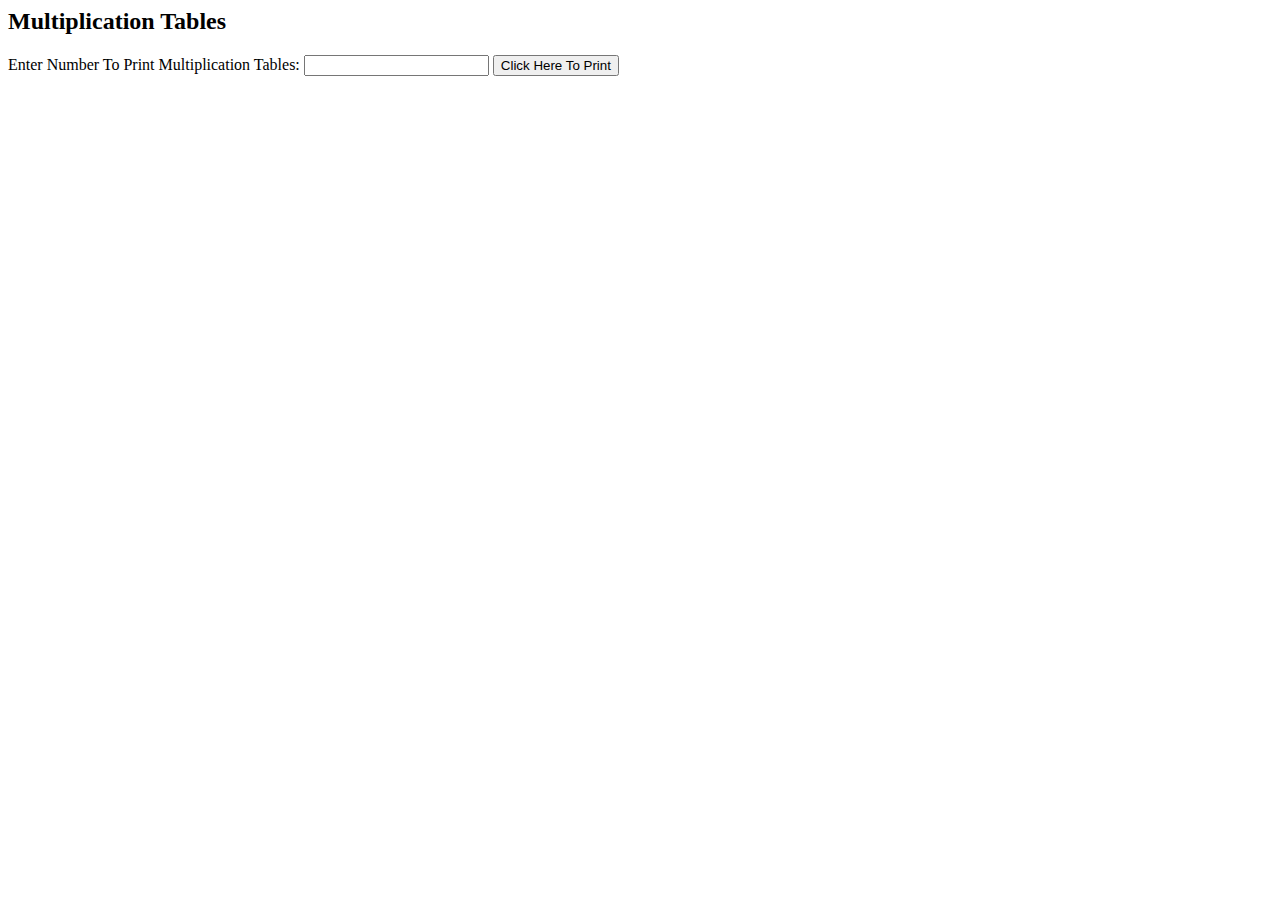
<file: Print_Tables/Index.html>
<html>
<body>
<h2>Multiplication Tables </h2>
<script src="index.js">
</script>
 Enter Number To Print Multiplication Tables: 
 <input type="text" id="myText">
 <button onclick="demo()">Click Here To Print</button>
</body>
</html>
</file>
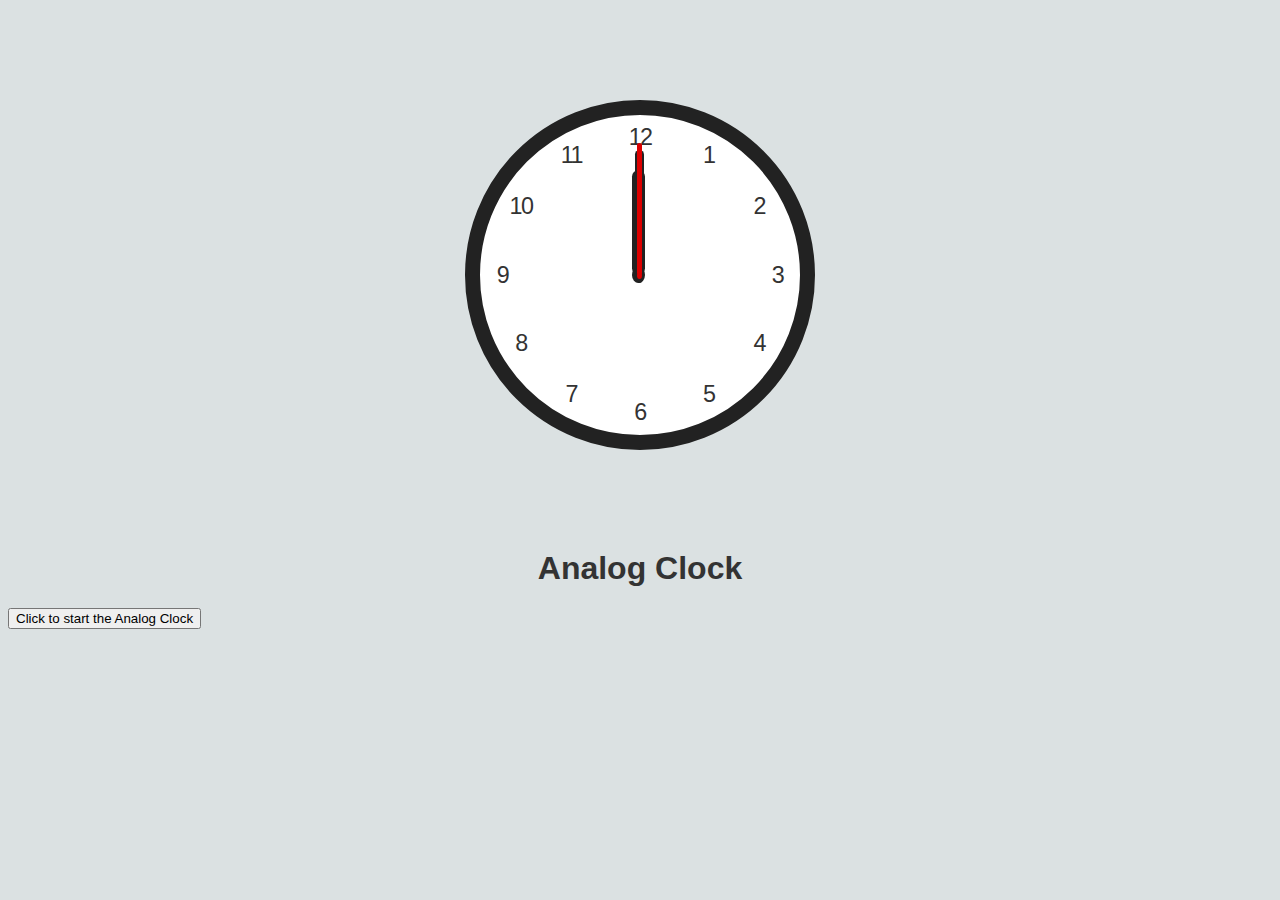
<file: Analog_Clock/CLK.html>
<html>
  <link rel='stylesheet' href='CLK.css' type='text/css' />
  <script src="CLK.js"></script>

 <div id='clock'>
    <ul class='hours'>
      <li>
        <span>
          1
        </span>
      </li>
      <li>
        <span>
          2
        </span>
      </li>
      <li>
        <span>
          3
        </span>
      </li>
      <li>
        <span>
          4
        </span>
      </li>
      <li>
        <span>
          5
        </span>
      </li>
      <li>
        <span>
          6
        </span>
      </li>
      <li>
        <span>
          7
        </span>
      </li>
      <li>
        <span>
          8
        </span>
      </li>
      <li>
        <span>
          9
        </span>
      </li>
      <li>
        <span>
          10
        </span>
      </li>
      <li>
        <span>
          11
        </span>
      </li>
      <li>
        <span>
          12
        </span>
      </li>
    </ul>
   
    <div class='hr-wrapper'>
      <div class='hand hr'></div>
    </div>
    <div class='min-wrapper'>
      <div class='hand min'></div>
    </div>
    <div class='sec-wrapper'>
      <div class='hand sec'></div>
    </div>
  </div>
  <h1>Analog Clock</h1>
  
  <button onclick="begin();">
    Click to start the Analog Clock
</button>
  </html>
</file>
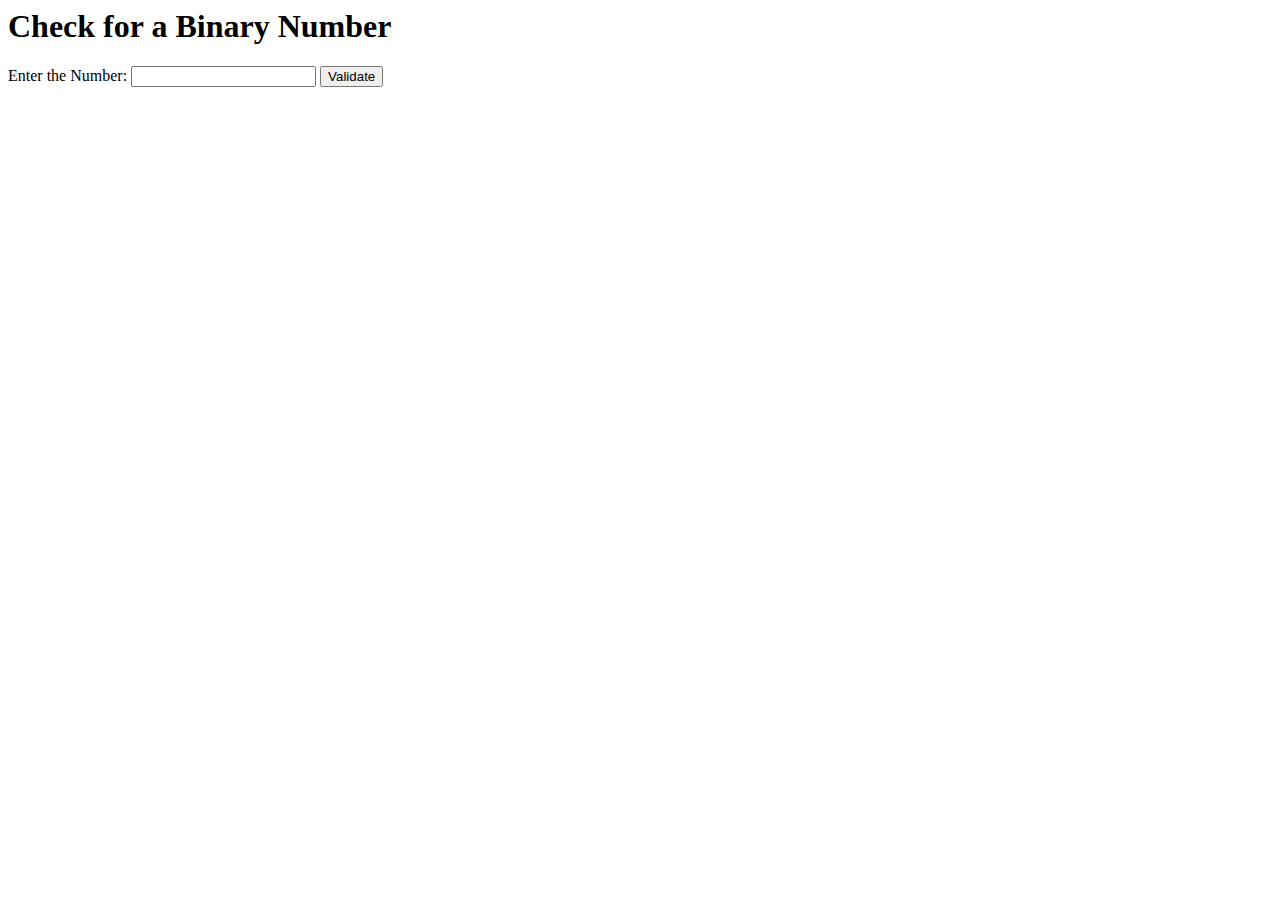
<file: Check_For_Binary_Number/Binary.html>
<html>
<head>
<title>Checking for Binary Number</title>
<script src="Binary.js"></script>
</head>
<body>
<form name='binary'></form>
<h1>Check for a Binary Number</h1>
<label for="number">Enter the Number:</label>
<input type="text" id="abc"  />
<button onclick="validabc()">Validate</button>
</form>
</body>
</html>
</file>
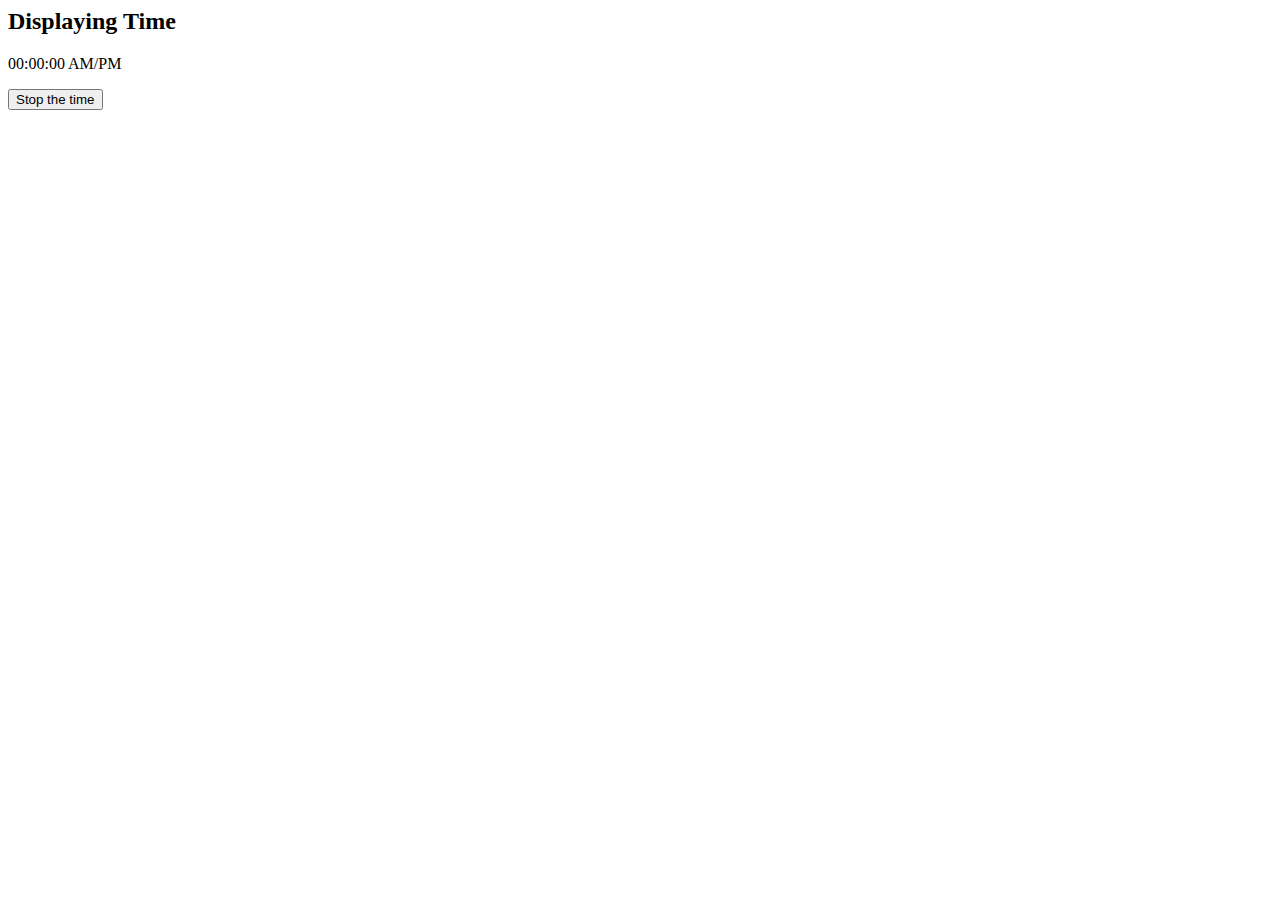
<file: Display_Time/Timer.html>
<html>
<body>
<h2>Displaying Time</h2>

<p id="Time">00:00:00 AM/PM</p>

<button onclick="Stop()">Stop the time</button>

<script>
    
const interval = setInterval(Start, 1000);
  function Start()
  {
    const date = new Date();
    document.getElementById("Time").innerHTML = date.toLocaleTimeString();
  }




function Stop() 
{
  clearInterval (interval);
}
</script>

</body>
</html>
</file>
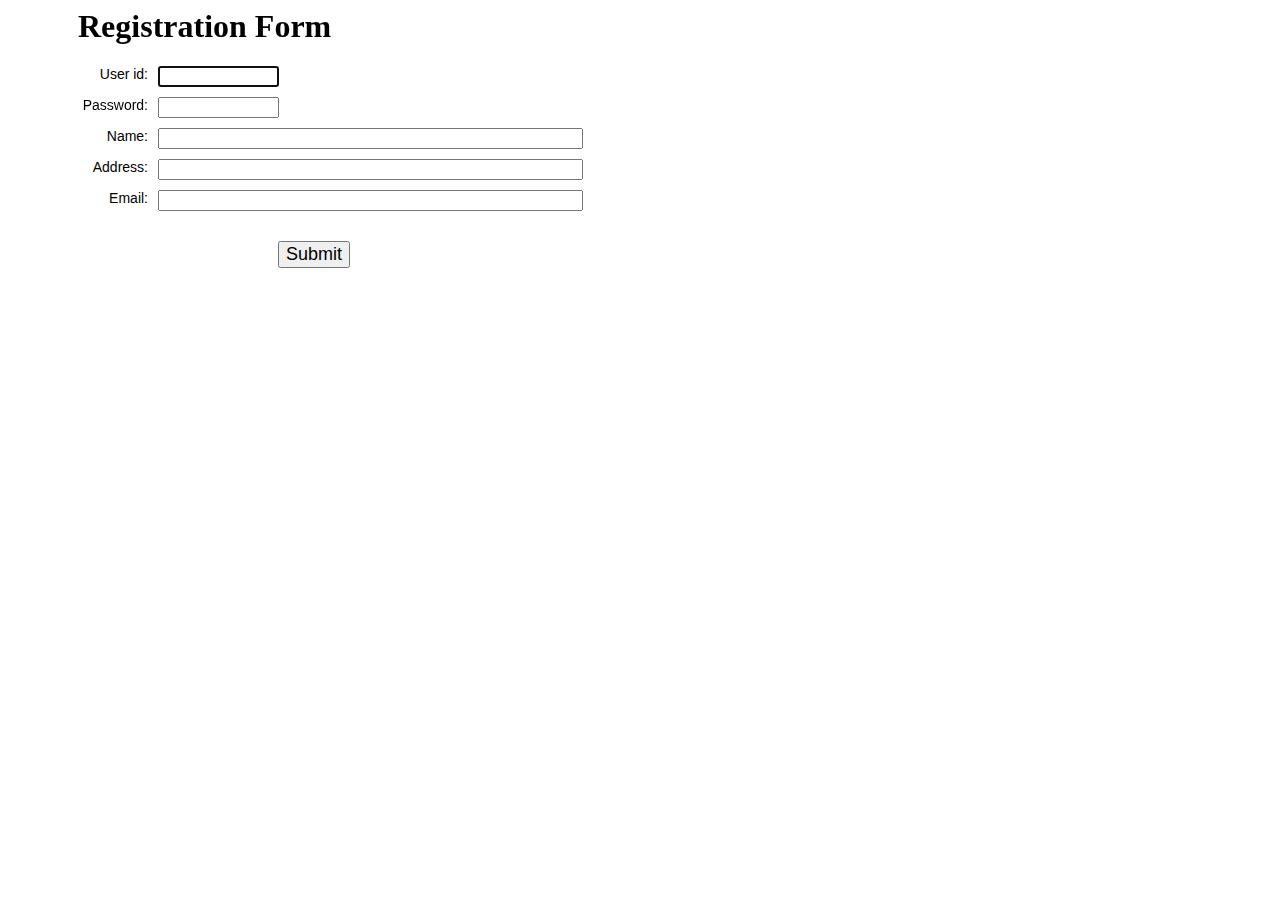
<file: Sign_Up/check.html>
<html><head>
<title>JavaScript Form Validation using a sample registration form</title>
<link rel='stylesheet' href='check.css' type='text/css' />
<script src="check.js"></script>
</head>
<body onload="document.registration.userid.focus();">
<h1>Registration Form</h1>
<form name='registration' onSubmit="return formValidation();">
<ul>
<li><label for="userid">User id:</label></li>
<li><input type="text" name="userid" size="12" /></li>
<li><label for="passid">Password:</label></li>
<li><input type="password" name="passid" size="12" /></li>
<li><label for="username">Name:</label></li>
<li><input type="text" name="username" size="50" /></li>
<li><label for="address">Address:</label></li>
<li><input type="text" name="address" size="50" /></li>
<li><label for="email">Email:</label></li>
<li><input type="text" name="email" size="50" /></li>
<li><input type="submit" name="submit" value="Submit" /></li>
</ul>
</form>
</body>
</html>
</file>
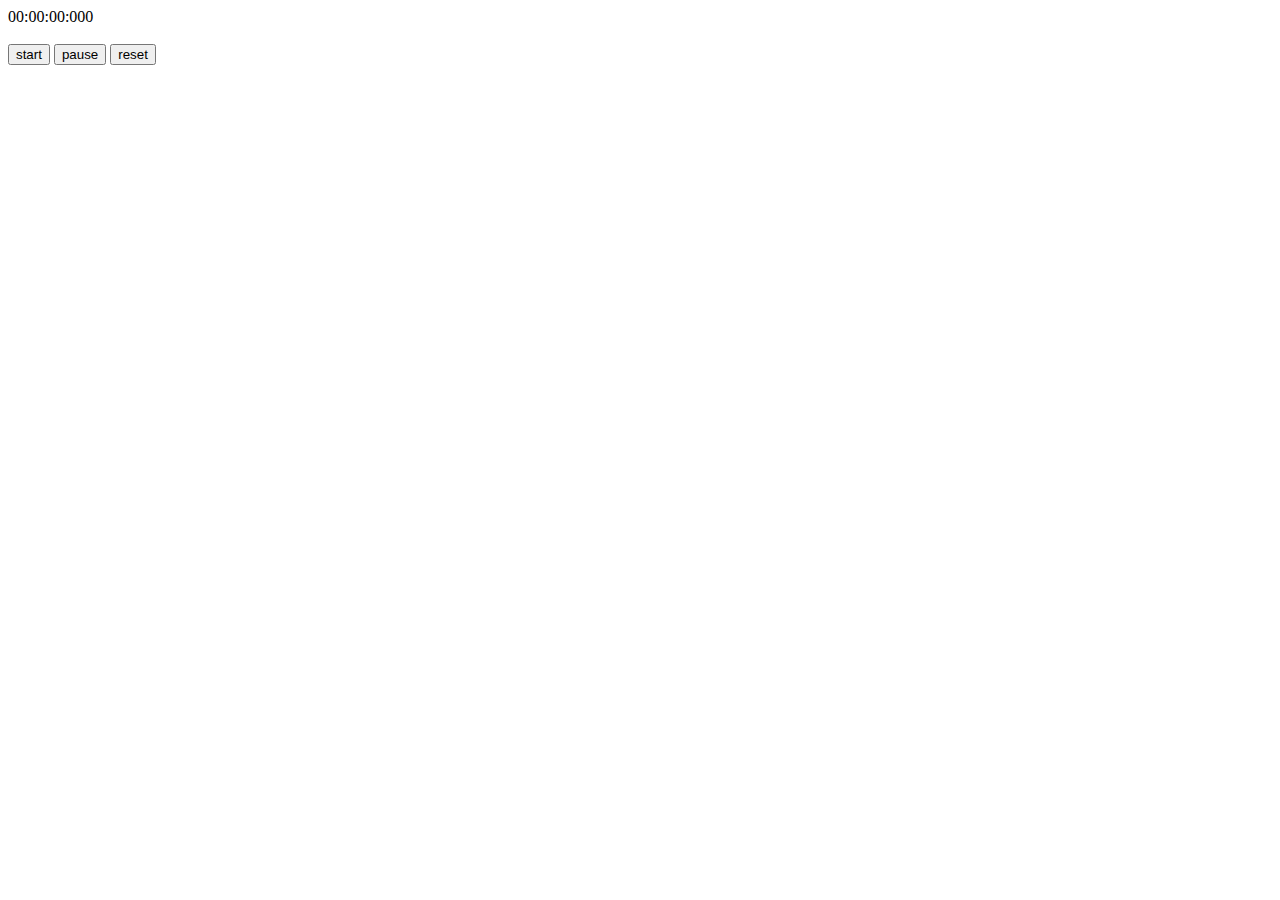
<file: StopWatch/Stop_Watch.html>
<html>
<form name="form_main">
  <div>
    <span id="hour">00</span>:<span id="minute">00</span>:<span id="second">00</span>:<span id="millisecond">000</span>
  </div>
  <script src="Stop_Watch.js"></script>
  <br />

  <button type="button" name="start" onclick="star();">start</button>
  <button type="button" name="pause" onclick="pa();">pause</button>
  <button type="button" name="reset"onclick="re();">reset</button>
</form>
</html>
</file>
<file: Analog_Clock/CLK.css>
body {
    background: rgb(219, 225, 226);
    color: #333;
    font-family: Helvetica, sans-serif;
  }
  h1 {
    text-align: center;
  }
  button{
    text-align: center;
  }
  
  ul {
    list-style: none;
    top: 0;
    margin: 0;
    padding: 0;
    position: absolute;
    text-align: center;
  }
  
  li {
    position: absolute;
    transform-origin: 50% 100%;
    height: 160px;
  }
  
  .hours {
    left: 120px;
    font-size: 23.3333333333px;
    letter-spacing: -1.6px;
    line-height: 45px;
  }
  .hours li {
    width: 80px;
  }
  .hours span {
    display: block;
  }
  .hours li:nth-of-type(1) {
    transform: rotate(30deg);
  }
  .hours li:nth-of-type(1) span {
    transform: rotate(-30deg);
  }
  .hours li:nth-of-type(2) {
    transform: rotate(60deg);
  }
  .hours li:nth-of-type(2) span {
    transform: rotate(-60deg);
  }
  .hours li:nth-of-type(3) {
    transform: rotate(90deg);
  }
  .hours li:nth-of-type(3) span {
    transform: rotate(-90deg);
  }
  .hours li:nth-of-type(4) {
    transform: rotate(120deg);
  }
  .hours li:nth-of-type(4) span {
    transform: rotate(-120deg);
  }
  .hours li:nth-of-type(5) {
    transform: rotate(150deg);
  }
  .hours li:nth-of-type(5) span {
    transform: rotate(-150deg);
  }
  .hours li:nth-of-type(6) {
    transform: rotate(180deg);
  }
  .hours li:nth-of-type(6) span {
    transform: rotate(-180deg);
  }
  .hours li:nth-of-type(7) {
    transform: rotate(210deg);
  }
  .hours li:nth-of-type(7) span {
    transform: rotate(-210deg);
  }
  .hours li:nth-of-type(8) {
    transform: rotate(240deg);
  }
  .hours li:nth-of-type(8) span {
    transform: rotate(-240deg);
  }
  .hours li:nth-of-type(9) {
    transform: rotate(270deg);
  }
  .hours li:nth-of-type(9) span {
    transform: rotate(-270deg);
  }
  .hours li:nth-of-type(10) {
    transform: rotate(300deg);
  }
  .hours li:nth-of-type(10) span {
    transform: rotate(-300deg);
  }
  .hours li:nth-of-type(11) {
    transform: rotate(330deg);
  }
  .hours li:nth-of-type(11) span {
    transform: rotate(-330deg);
  }
  .hours li:nth-of-type(12) {
    transform: rotate(360deg);
  }
  .hours li:nth-of-type(12) span {
    transform: rotate(-360deg);
  }
   
  
  #clock {
    background: #fff;
    border: 15px solid #222;
    border-radius: 50%;
    position: relative;
    width: 320px;
    height: 320px;
    margin: 100px auto;
  }
  
  .hr-wrapper, .min-wrapper, .sec-wrapper {
    position: absolute;
    width: 320px;
    height: 320px;
  }
  
  .hand {
    position: absolute;
    bottom: 50%;
    transform-origin: 50% 100%;
  }
  .hr {
    background: #222;
    left: 152px;
    width: 13px;
    height: 105px;
    border-radius: 10px;
  }
 
  .hr:after {
    background: #222;
    border-radius: 50%;
    content: "";
    display: block;
    position: absolute;
    bottom: -8px;
    width: 13px;
    height: 16px;
  }
  
  .min {
    background: #222;
    left: 155px;
    width: 9px;
    height: 125px;
    border-radius: 8px;
  }
  .min:after {
    background: #222;
    border-radius: 50%;
    content: "";
    display: block;
    position: absolute;
    bottom: -8px;
    width: 9px;
    height: 16px;
  }
  
  .sec {
    background: #d00;
    left: 156.5px;
    width: 5px;
    height: 132px;
    border-radius: 8px;
  }
  .sec:after {
    background: #d00;
    border-radius: 50%;
    content: "";
    display: block;
    position: absolute;
    bottom: -3.5px;
    width: 5px;
    height: 7px;
  }
</file>
<file: Sign_Up/check.css>
h1 {
    margin-left: 70px;
    }
    form li {
    list-style: none;
    margin-bottom: 5px;
    }
    
    form ul li label{
    float: left;
    clear: left;
    width: 100px;
    text-align: right;
    margin-right: 10px;
    font-family:Verdana, Arial, Helvetica, sans-serif;
    font-size:14px;
    }
    
    form ul li input, select, span {
    float: left;
    margin-bottom: 10px;
    }
    
    form textarea {
    float: left;
    width: 350px;
    height: 150px;
    }
    
    [type="submit"] {
    clear: left;
    margin: 20px 0 0 230px;
    font-size:18px
    }
    
    p {
    margin-left: 70px;
    font-weight: bold;
    }
</file>
